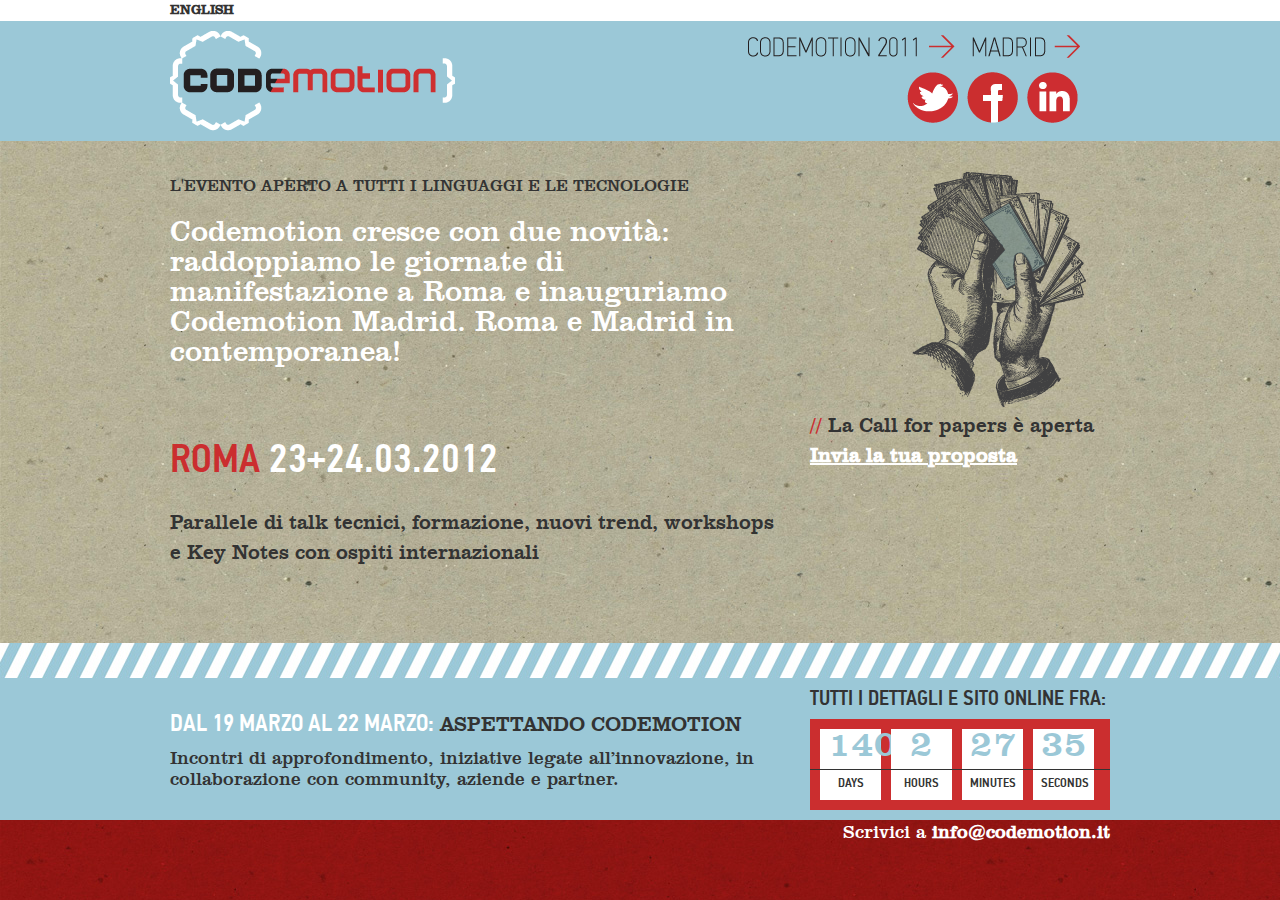
<file: index.html>
<!DOCTYPE html>
<!--[if lt IE 7]> <html class="no-js ie6 oldie" lang="en"> <![endif]-->
<!--[if IE 7]>    <html class="no-js ie7 oldie" lang="en"> <![endif]-->
<!--[if IE 8]>    <html class="no-js ie8 oldie" lang="en"> <![endif]-->
<!--[if gt IE 8]><!--> <html class="no-js" lang="en"> <!--<![endif]-->
<head>
  <meta charset="utf-8">
  <meta http-equiv="X-UA-Compatible" content="IE=edge,chrome=1">

  <title></title>
  <meta name="description" content="">
  <meta name="author" content="">
  <meta name="viewport" content="width=device-width,initial-scale=1">

  <link rel=”shortcut icon” href=”favicon.ico” type=”image/x-icon” />
  <!-- CSS concatenated and minified via ant build script-->
  <link rel="stylesheet" href="css/960/960_12_col.css" type="text/css">
  <link rel="stylesheet" href="css/960/reset.css" type="text/css">
  <link rel="stylesheet" href="css/960/text.css" type="text/css">
  <link rel="stylesheet" type="text/css" href="css/style.css">
  <link rel="image_src" href="/img/codemotion_fb.jpg" />
  <!-- end CSS-->
  <script src="js/less.min.js" type="text/javascript"></script>
  <script src="js/libs/modernizr-2.0.6.min.js"></script>
  <script src="js/libs/jquery-1.6.2.min.js"></script>
  <script type="text/javascript" src="js/mylibs/jquery.countdown.js"></script>
  <script type="text/javascript">
  $(function () {
    var austDay = new Date();
    austDay = new Date(austDay.getFullYear(), 11, 14);
    $('#c4p_countdown').countdown({until: austDay});
  });
  </script>
</head>

<body>

  <div id="container">
    <header>
    	<div id="language"> 
    		<div class="container_12">
          <div class="grid_12"><a href="/en">English</a></div>
	    	</div>
	    </div>
	    <div id="branding">
				<div class="container_12">
          <div class="grid_12">
            <div class="logo grid_4 alpha"></div>
            <div class="social prefix_3 grid_5 omega">
              <ul class="2011 madrid">
                <li>
                  <a href="http://2011.codemotion.it" title="visita il sito della scorsa edizione"><img src="/img/codemotion11.png" alt="codemotion 2011" /></a>
                </li>
                <li>
                  <a href="http://www.codemotion.es" title="visita codemotion Madrid"><img src="/img/madrid.png" alt="codemotion madrid 2012" /></a>
                </li>
              </ul>
              <ul class="links">
                <li><a href="http://twitter.com/CodemotionRoma" target="_blank" class="tweet" title="follow us"></a></li>
                <li><a href="http://www.facebook.com/pages/Codemotion/149953948360255"  target="_blank" class="fb" title="like us"></a></li>
                <li><a href="http://www.linkedin.com/groups?home=&gid=1467067" target="_blank" class="in" title="add us"></a></li>
              </ul>
            </div>
          </div>
				</div>
    	</div>
    </header>
    <div id="main" role="main">
    	<div class="container_12">
        <div class="grid_12">
          <div id="main" class="grid_8 alpha">
            <h4 class="worry">l'evento aperto a tutti i linguaggi e le tecnologie</h4>
            <h2 class="joy">Codemotion cresce con due novit&agrave;: raddoppiamo le giornate di manifestazione a Roma e inauguriamo Codemotion Madrid. Roma e Madrid in contemporanea!</h2>
            <h1><span class="passion">roma</span><span class="joy"> 23+24.03.2012</span></h1>
            <p class="big">Parallele di talk tecnici, formazione, nuovi trend, workshops e Key Notes con ospiti internazionali</p>
          </div>
          <div class="sidebar grid_4 omega">
            <div class="papers"></div>
            <p class="big">
              <span class="passion">//</span> La Call for papers è aperta<br/>
              <a target="_blank" class="light" href="/call-for-paper/propose-session" title="iscriviti a codemotion 2012 e proponi un talk">Invia la tua proposta</a>
            </p>
          </div>
        </div>
			</div>
			<div class="stripes">
  			<div class="container_12">
          <div class="grid_12">
            <div id="waiting_for" class="grid_8 alpha">
              <h3><span class="joy">dal 19 marzo al 22 marzo:</span> aspettando codemotion</h3>
              <p>Incontri di approfondimento, iniziative legate all’innovazione, in collaborazione con community, aziende e partner.</p>
            </div>
            <div class="grid_4 omega">
              <div class="counter">
                <h3> tutti i dettagli e sito online fra:</h3>
                <div class="inner clearfix">
                  <div id="c4p_countdown"></div>
                  <div class="line"></div>
                </div>
              </div>
            </div>
          </div>
        </div>
			</div>
    </div>
  </div> <!--! end of #container -->
      <footer>
        <div class="container_12">
          <div class="prefix_8 grid_4 write-us omega"> Scrivici a <a href="mailto:info@codemotion.it">info@codemotion.it</a> </div>
        </div>
      </footer>


  <!-- scripts concatenated and minified via ant build script-->
  <script defer src="js/plugins.js"></script>
  <script defer src="js/script.js"></script>
  <!-- end scripts-->


  <script> // Change UA-XXXXX-X to be your site's ID
    window._gaq = [['_setAccount','UA-27394342-1'],['_trackPageview'],['_trackPageLoadTime']];
    Modernizr.load({
      load: ('https:' == location.protocol ? '//ssl' : '//www') + '.google-analytics.com/ga.js'
    });
  </script>


  <!--[if lt IE 7 ]>
    <script src="//ajax.googleapis.com/ajax/libs/chrome-frame/1.0.3/CFInstall.min.js"></script>
    <script>window.attachEvent('onload',function(){CFInstall.check({mode:'overlay'})})</script>
  <![endif]-->
  
</body>
</html>
</file>
<file: css/960/960_12_col.css>
body{min-width:960px}.container_12{margin-left:auto;margin-right:auto;width:960px}.grid_1,.grid_2,.grid_3,.grid_4,.grid_5,.grid_6,.grid_7,.grid_8,.grid_9,.grid_10,.grid_11,.grid_12{display:inline;float:left;margin-left:10px;margin-right:10px}.push_1,.pull_1,.push_2,.pull_2,.push_3,.pull_3,.push_4,.pull_4,.push_5,.pull_5,.push_6,.pull_6,.push_7,.pull_7,.push_8,.pull_8,.push_9,.pull_9,.push_10,.pull_10,.push_11,.pull_11{position:relative}.alpha{margin-left:0}.omega{margin-right:0}.container_12 .grid_1{width:60px}.container_12 .grid_2{width:140px}.container_12 .grid_3{width:220px}.container_12 .grid_4{width:300px}.container_12 .grid_5{width:380px}.container_12 .grid_6{width:460px}.container_12 .grid_7{width:540px}.container_12 .grid_8{width:620px}.container_12 .grid_9{width:700px}.container_12 .grid_10{width:780px}.container_12 .grid_11{width:860px}.container_12 .grid_12{width:940px}.container_12 .prefix_1{padding-left:80px}.container_12 .prefix_2{padding-left:160px}.container_12 .prefix_3{padding-left:240px}.container_12 .prefix_4{padding-left:320px}.container_12 .prefix_5{padding-left:400px}.container_12 .prefix_6{padding-left:480px}.container_12 .prefix_7{padding-left:560px}.container_12 .prefix_8{padding-left:640px}.container_12 .prefix_9{padding-left:720px}.container_12 .prefix_10{padding-left:800px}.container_12 .prefix_11{padding-left:880px}.container_12 .suffix_1{padding-right:80px}.container_12 .suffix_2{padding-right:160px}.container_12 .suffix_3{padding-right:240px}.container_12 .suffix_4{padding-right:320px}.container_12 .suffix_5{padding-right:400px}.container_12 .suffix_6{padding-right:480px}.container_12 .suffix_7{padding-right:560px}.container_12 .suffix_8{padding-right:640px}.container_12 .suffix_9{padding-right:720px}.container_12 .suffix_10{padding-right:800px}.container_12 .suffix_11{padding-right:880px}.container_12 .push_1{left:80px}.container_12 .push_2{left:160px}.container_12 .push_3{left:240px}.container_12 .push_4{left:320px}.container_12 .push_5{left:400px}.container_12 .push_6{left:480px}.container_12 .push_7{left:560px}.container_12 .push_8{left:640px}.container_12 .push_9{left:720px}.container_12 .push_10{left:800px}.container_12 .push_11{left:880px}.container_12 .pull_1{left:-80px}.container_12 .pull_2{left:-160px}.container_12 .pull_3{left:-240px}.container_12 .pull_4{left:-320px}.container_12 .pull_5{left:-400px}.container_12 .pull_6{left:-480px}.container_12 .pull_7{left:-560px}.container_12 .pull_8{left:-640px}.container_12 .pull_9{left:-720px}.container_12 .pull_10{left:-800px}.container_12 .pull_11{left:-880px}.clear{clear:both;display:block;overflow:hidden;visibility:hidden;width:0;height:0}.clearfix:before,.clearfix:after,.container_12:before,.container_12:after{content:'.';display:block;overflow:hidden;visibility:hidden;font-size:0;line-height:0;width:0;height:0}.clearfix:after,.container_12:after{clear:both}.clearfix,.container_12{zoom:1}
</file>
<file: css/960/text.css>
body{font:13px/1.5 'Helvetica Neue',Arial,'Liberation Sans',FreeSans,sans-serif}pre,code{font-family:'DejaVu Sans Mono',Menlo,Consolas,monospace}hr{border:0 #ccc solid;border-top-width:1px;clear:both;height:0}h1{font-size:25px}h2{font-size:23px}h3{font-size:21px}h4{font-size:19px}h5{font-size:17px}h6{font-size:15px}ol{list-style:decimal}ul{list-style:disc}li{margin-left:30px}p,dl,hr,h1,h2,h3,h4,h5,h6,ol,ul,pre,table,address,fieldset,figure{margin-bottom:20px}
</file>
<file: css/style.css>
@import boilerplate.css


/* ==|== primary styles =====================================================
   Author: m. :)
   ========================================================================== */

@font-face {
    font-family: 'LeagueGothicRegular';
    src: url('font/league_gothic/league_gothic-webfont.eot');
    src: url('font/league_gothic/league_gothic-webfont.eot?#iefix') format('embedded-opentype'),
         url('font/league_gothic/league_gothic-webfont.woff') format('woff'),
         url('font/league_gothic/league_gothic-webfont.ttf') format('truetype'),
         url('font/league_gothic/league_gothic-webfont.svg#LeagueGothicRegular') format('svg');
    font-weight: normal;
    font-style: normal;

}

@font-face {
  font-family: 'Clarendon-Bold';
  src: url('font/clarendon/clrndnh-webfont.eot');
  src: url('font/clarendon/clrndnh-webfont.eot?#iefix') format('embedded-opentype'),
       url('font/clarendon/clrndnh-webfont.woff') format('woff'),
       url('font/clarendon/clrndnh-webfont.ttf') format('truetype'),
       url('font/clarendon/clrndnh-webfont.svg#ClarendonLTStdBold') format('svg');
  font-weight: normal;
  font-style: normal;

}

@font-face {
  font-family: 'Clarendon-Light';
  src: url('font/clarendon/clrndnl-webfont.eot');
  src: url('font/clarendon/clrndnl-webfont.eot?#iefix') format('embedded-opentype'),
       url('font/clarendon/clrndnl-webfont.woff') format('woff'),
       url('font/clarendon/clrndnl-webfont.ttf') format('truetype'),
       url('font/clarendon/clrndnl-webfont.svg#ClarendonLTStdLight') format('svg');
  font-weight: normal;
  font-style: normal;

}

@font-face {
  font-family: 'Clarendon-Normal';
  src: url('font/clarendon/clrndnn-webfont.eot');
  src: url('font/clarendon/clrndnn-webfont.eot?#iefix') format('embedded-opentype'),
       url('font/clarendon/clrndnn-webfont.woff') format('woff'),
       url('font/clarendon/clrndnn-webfont.ttf') format('truetype'),
       url('font/clarendon/clrndnn-webfont.svg#Clarendon-Normal') format('svg');
  font-weight: normal;
  font-style: normal;

}




@font-face {
    font-family: 'PFDinTextCondProMediumItalic';
    src: url('font/pfdin/pfdintextcondpro-medital-webfont.eot');
    src: url('font/pfdin/pfdintextcondpro-medital-webfont.eot?#iefix') format('embedded-opentype'),
         url('font/pfdin/pfdintextcondpro-medital-webfont.woff') format('woff'),
         url('font/pfdin/pfdintextcondpro-medital-webfont.ttf') format('truetype'),
         url('font/pfdin/pfdintextcondpro-medital-webfont.svg#PFDinTextCondProMediumItalic') format('svg');
    font-weight: normal;
    font-style: normal;

}

@font-face {
    font-family: 'PFDinTextCondProMedium';
    src: url('font/pfdin/pfdintextcondpro-medium-webfont.eot');
    src: url('font/pfdin/pfdintextcondpro-medium-webfont.eot?#iefix') format('embedded-opentype'),
         url('font/pfdin/pfdintextcondpro-medium-webfont.woff') format('woff'),
         url('font/pfdin/pfdintextcondpro-medium-webfont.ttf') format('truetype'),
         url('font/pfdin/pfdintextcondpro-medium-webfont.svg#PFDinTextCondProMedium') format('svg');
    font-weight: normal;
    font-style: normal;

}


h1 {font-size:40px; font-weight:100;}

h2 {font-size:29px; font-weight:100;}

h3 {font-size:24px; font-weight:100;}

h4 {font-size:16px; font-weight:100;}

p { font-family:"Clarendon-Normal"; }

.big {font-size:20px; color:#333; font-weight:100;}

.worry { color:#333333; margin-top:33px; }

.passion { color:#cb2e2f; }

.surprise { color:#9bc8d7; }

.joy { color:#fff; }

.light { color:white; }

.clear-block {
  content: ".";
  display: block;
  height: 0;
  clear: both;
  visibility: hidden;
}

a {
  color:#cb2e2f;
  font-weight:bold;
}

body { background:url('/img/texture_paper_RED.jpg') repeat; }

#container {background:url('/img/texture.jpg') repeat;}

#language { background:#fff; }

#language a {color:#333333; font-family:"Clarendon-Normal", serif; font- text-decoration: none; text-transform: uppercase; text-decoration:none;}
#language a:hover {color:#cb2e2f;}

#branding { background:#9bc8d7; }

#branding .logo { background:url('/img/CDM_logodef.png') no-repeat;width:285px; height:100px; margin:10px 0; }

.social {
  text-align:right;
  margin-top:12px;
}

.social ul {
  margin:0;
  float:right;
}

.social ul li {
  list-style:none;
  display:block;
  float:left;
  margin:0;
}

.social .links {
  margin-top:10px;
}

.social .links li a {
  width:55px;
  height:55px;
  float:left;
  margin-right:5px;
  display:block;
  overflow:hidden;
  text-indent:-9999px;
}

.social .links li a.tweet {
  background:url('/img/tweet.png') center center no-repeat;
}

.social .links li a.fb {
  background:url('/img/fb.png') center center no-repeat;
}

.social .links li a.in {
  background:url('/img/linkedin.png') center center no-repeat;
}

.social .links li a:hover {
  background:url('/img/seguici.png') center center no-repeat;
}

.date { font-family:"Clarendon-Normal", serif; text-transform:uppercase; color:#333;}

.papers {background:url('/img/mani.png') no-repeat; width:185px; height:240px; margin:30px 0 0 100px;}

footer .write-us {
  text-align:right;
  font-family: "Clarendon-Normal";
  color:white;
  font-size:18px;
}

footer .write-us a {
  color:white;
  text-decoration:none;
}

h4 { font-family: "Clarendon-Normal"; text-transform: uppercase; }

h2.joy {font-family:"Clarendon-Normal"; font-weight:normal; line-height:30px;  }

#main h1 {
  margin-top:60px;
  text-transform:uppercase;
  font-family:'PFDinTextCondProMedium', Helvetica, sans-serif;
}

.stripes {
  margin-top:55px;
  background:url('/img/midfooter.jpg') top left #9BC8D7 repeat-x; color:#fff; height:177px;
}

#waiting_for {
  margin-top:70px;
}

#waiting_for h3 span.joy {
  font-family: "PFDinTextCondProMedium", Helvetica, sans-serif;
  font-size:24px;
  color:white;
}

#waiting_for h3 {
  font-family:"Clarendon-Normal"; 
  font-weight:normal;
  text-transform: uppercase;
  font-size:20px;
  line-height:20px;
  color:#333;
  margin:0;
  margin-bottom:14px;
}

#waiting_for p {
  font-family:"Clarendon-Normal"; 
  font-size:18px;
  line-height:21px;
  color:#333;
}

.counter {
  margin-top:40px;
}

.counter h3 {
  font-family: "PFDinTextCondProMedium", Helvetica, sans-serif;
  font-size:21px;
  color:#333;
  text-transform:uppercase;
  margin-bottom:5px;
}

.days,
.hours,
.minutes,
.seconds,
.countdown_section {
  text-align:center;
  background:white;
  color:#333;
  padding:8px;
  float:left;
  width:45px;
  margin-left:10px;
  display:block;
  font-family: "PFDinTextCondProMedium", Helvetica, sans-serif;
  font-size:13px;
  color:#333;
  text-transform:uppercase;
}

.countdown_amount {
  font-family:"Clarendon-Normal";
  font-size:36px;
  line-height:16px;
  color:#9BC8D7;
  display:block;
}

.countdown_section:first-child {
  margin-left:0;
}

.counter .inner {
  padding:10px;
  background:#CB2E2F;
  position:relative;
}

.counter .inner .line {
  position:absolute;
  top:50px;
  left:0px;
  height:1px;
  width:100%;
  background:#333;
}

/* ==|== non-semantic helper classes ======================================== */
.ir { display: block; border: 0; text-indent: -999em; overflow: hidden; background-color: transparent; background-repeat: no-repeat; text-align: left; direction: ltr; }
.ir br { display: none; }
.hidden { display: none !important; visibility: hidden; }
.visuallyhidden { border: 0; clip: rect(0 0 0 0); height: 1px; margin: -1px; overflow: hidden; padding: 0; position: absolute; width: 1px; }
.visuallyhidden.focusable:active, .visuallyhidden.focusable:focus { clip: auto; height: auto; margin: 0; overflow: visible; position: static; width: auto; }
.invisible { visibility: hidden; }
.clearfix:before, .clearfix:after { content: ""; display: table; }
.clearfix:after { clear: both; }
.clearfix { zoom: 1; }


/* ==|== media queries ====================================================== */

@media only screen and (min-width: 480px) {


}

@media only screen and (min-width: 768px) {

}



/* ==|== print styles ======================================================= */
 
@media print {
  * { background: transparent !important; color: black !important; text-shadow: none !important; filter:none !important; -ms-filter: none !important; } 
  a, a:visited { text-decoration: underline; }
  a[href]:after { content: " (" attr(href) ")"; }
  abbr[title]:after { content: " (" attr(title) ")"; }
  .ir a:after, a[href^="javascript:"]:after, a[href^="#"]:after { content: ""; } 
  pre, blockquote { border: 1px solid #999; page-break-inside: avoid; }
  thead { display: table-header-group; }
  tr, img { page-break-inside: avoid; }
  img { max-width: 100% !important; }
  @page { margin: 0.5cm; }
  p, h2, h3 { orphans: 3; widows: 3; }
  h2, h3 { page-break-after: avoid; }
}
</file>
